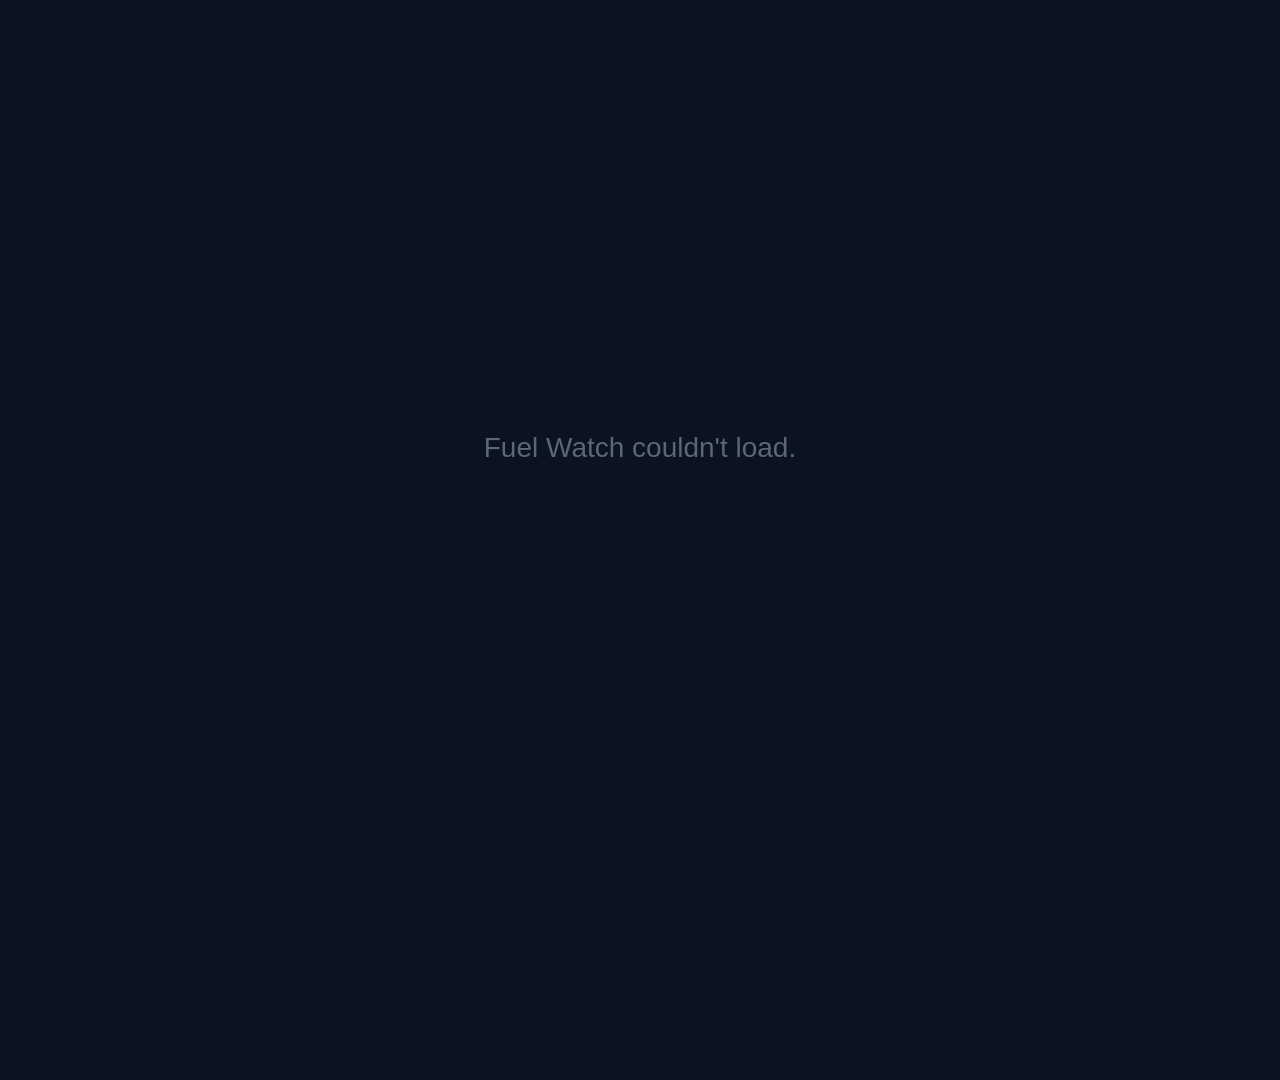
<file: apps/fuel-watch/index.html>
<!DOCTYPE html>
<html lang="en-GB">
<head>
<meta charset="utf-8">
<title>Fuel Watch</title>
<style>html,body{margin:0;width:1920px;height:1080px;overflow:hidden;background:#0b1220;color:#5b6676;font-family:sans-serif}#w{position:absolute;top:48%;width:100%;text-align:center;font-size:28px}</style>
</head>
<body>
<div id="w">Loading Fuel Watch…</div>
<script>
/* Screen Hub app: runs the Fuel Watch TV app (TommyTwist/fuel-watch-feed, app/) inside a
   Screen Hub playlist. Screen Hub handles night mode, pictures and access, so the app's
   own versions of those are switched off here. Options (from the console):
   rotateSeconds — page change interval (default 30). */
(function () {
  var BASE = "https://raw.githubusercontent.com/TommyTwist/fuel-watch-feed/main/app/";
  var opts = (window.RS_APP && window.RS_APP.options) || {};
  function get(u, ok, fail) {
    var x = new XMLHttpRequest(); x.open("GET", u + (u.indexOf("?") < 0 ? "?" : "&") + "t=" + new Date().getTime(), true); x.timeout = 15000;
    x.onreadystatechange = function () { if (x.readyState === 4) { if (x.status >= 200 && x.status < 300) ok(x.responseText); else fail(); } };
    x.ontimeout = fail; x.send();
  }
  function fail() { document.getElementById("w").textContent = "Fuel Watch couldn't load."; }
  get(BASE + "manifest.json", function (mt) {
    var m; try { m = JSON.parse(mt); } catch (e) { fail(); return; }
    var c = m.config || {}, k, cfg = {};
    for (k in c) if (c.hasOwnProperty(k)) cfg[k] = c[k];
    cfg.APP_VERSION = m.version;
    var none = "https://raw.githubusercontent.com/TommyTwist/remote_screen/main/apps/fuel-watch/none.json";
    cfg.SCREENS_URL = none;        // no Fuel Watch access list or slides inside Screen Hub
    cfg.MANIFEST_URL = none;       // Screen Hub reloads the app each time it's shown
    cfg.NIGHT_START = 0; cfg.NIGHT_END = 0; cfg.AMBIENT_AFTER_MINUTES = 0;
    if (opts.rotateSeconds) cfg.ROTATE_SECONDS = Math.max(10, Math.min(600, Number(opts.rotateSeconds) || 30));
    window.FUELWATCH_CONFIG = cfg;
    window.FW_LOADER = { source: "Screen Hub", version: "app wrapper 1.0.0" };
    var f = m.files || {}, got = {}, left = 3;
    function one(key, name) { get(BASE + name, function (t) { got[key] = t; if (--left === 0) run(); }, fail); }
    one("html", f.html || "app.html"); one("css", f.css || "app.css"); one("js", f.js || "app.js");
    function run() {
      document.body.innerHTML = got.html;
      var st = document.createElement("style"); st.textContent = got.css; document.head.appendChild(st);
      var sc = document.createElement("script"); sc.text = got.js; document.body.appendChild(sc);
    }
  }, fail);
})();
</script>
</body>
</html>
</file>
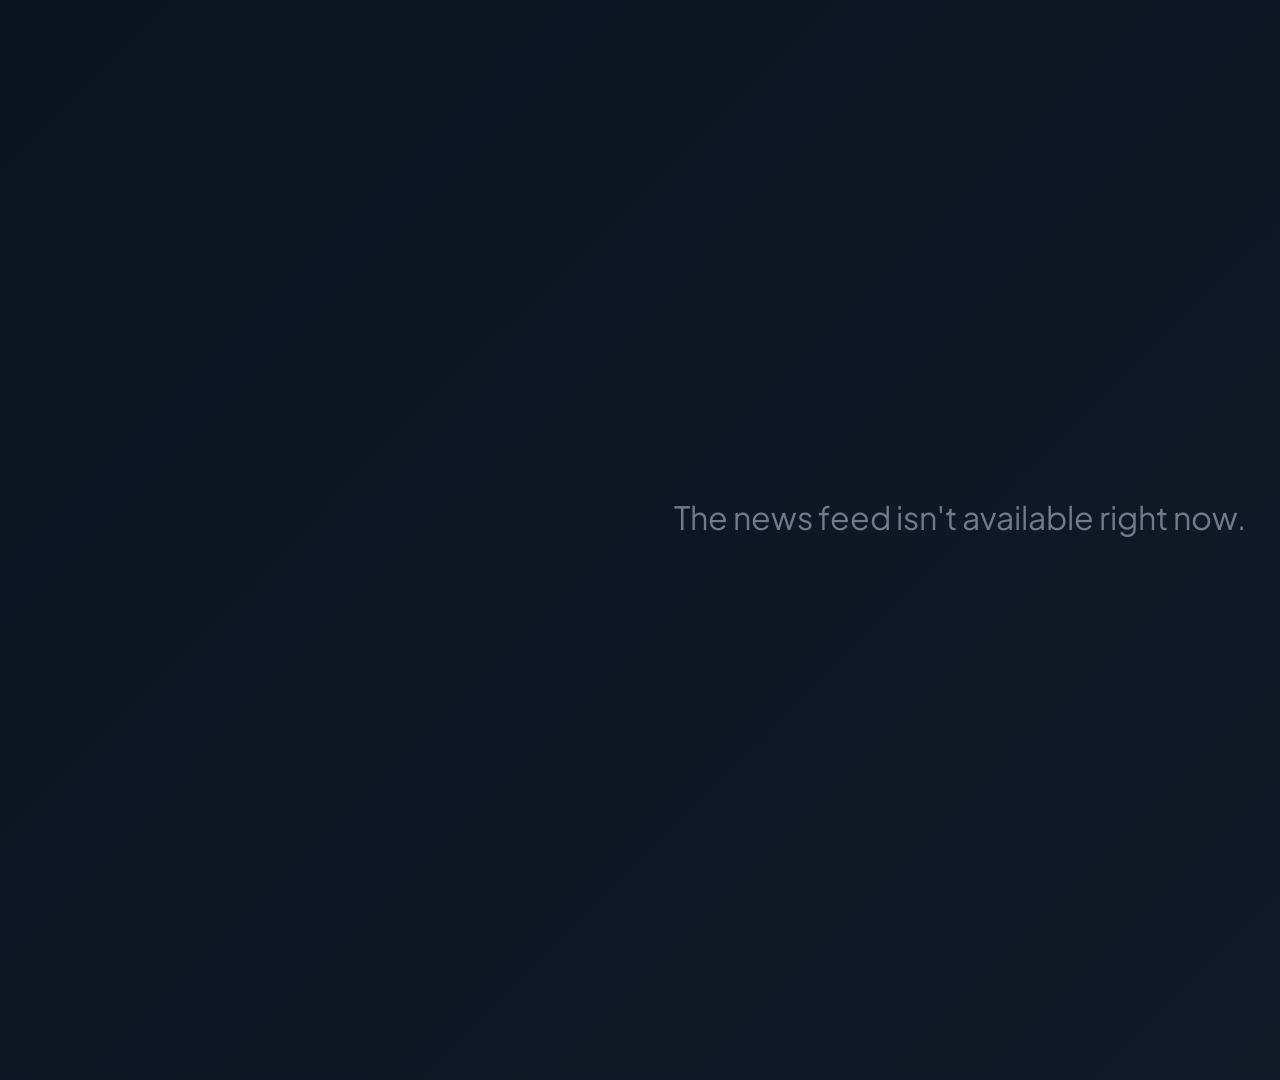
<file: apps/news/index.html>
<!DOCTYPE html>
<html lang="en-GB">
<head>
<meta charset="utf-8">
<title>Local news</title>
<style>
@import url("https://fonts.googleapis.com/css2?family=Plus+Jakarta+Sans:wght@400;500;600;700;800&family=JetBrains+Mono:wght@500;600;700&display=swap");
*{box-sizing:border-box}
html,body{margin:0;width:1920px;height:1080px;overflow:hidden;background:#0b1220;color:#e8edf5;font-family:"Plus Jakarta Sans","Samsung One","Tizen Sans",sans-serif}
#s{position:absolute;left:0;top:0;width:1920px;height:1080px;padding:56px 96px 48px;background:-webkit-linear-gradient(-45deg,#0b1220,#141b2a);background:linear-gradient(135deg,#0b1220,#141b2a)}
.mono{font-family:"JetBrains Mono","Courier New",monospace}
.top{display:-webkit-box;display:-webkit-flex;display:flex;-webkit-box-pack:justify;-webkit-justify-content:space-between;justify-content:space-between;-webkit-box-align:end;-webkit-align-items:flex-end;align-items:flex-end}
.kick{font-size:22px;font-weight:700;letter-spacing:.12em;text-transform:uppercase;color:#6f7b8b}
.ttl{font-size:58px;font-weight:800;margin-top:4px}
.clock{font-size:46px;font-weight:600;color:#8c97a6}
.main{display:-webkit-box;display:-webkit-flex;display:flex;margin-top:40px;height:800px}
.feat{width:1060px;margin-right:44px;position:relative}
.feat .img{width:1060px;height:500px;border-radius:26px;background:#141c27 center center no-repeat;-webkit-background-size:cover;background-size:cover;border:2px solid rgba(255,255,255,.06)}
.feat .noimg{background:-webkit-linear-gradient(-45deg,#173061,#0f3d33);background:linear-gradient(135deg,#173061,#0f3d33)}
.feat .h{font-size:50px;font-weight:800;line-height:1.15;margin-top:30px;max-height:180px;overflow:hidden}
.feat .d{font-size:28px;color:#a7b2c1;margin-top:16px;line-height:1.4;max-height:80px;overflow:hidden}
.feat .m{font-size:21px;color:#5b6676;margin-top:14px;font-weight:600}
.list{-webkit-box-flex:1;-webkit-flex:1;flex:1;min-width:0}
.it{padding:20px 0 20px 26px;border-bottom:1px solid rgba(255,255,255,.07);border-left:5px solid transparent}
.it.on{border-left-color:#10b981;background:rgba(255,255,255,.03)}
.it .h{font-size:28px;font-weight:700;line-height:1.3;max-height:74px;overflow:hidden;color:#c9d1dc}
.it.on .h{color:#fff}
.it .m{font-size:19px;color:#5b6676;margin-top:6px;font-weight:600}
.bar{position:absolute;left:0;bottom:-18px;height:4px;background:#10b981;border-radius:4px;width:0}
.foot{position:absolute;left:96px;right:96px;bottom:40px;font-size:19px;color:#4a5563}
#msg{position:absolute;top:46%;left:0;width:1920px;text-align:center;font-size:32px;color:#6f7b8b}
</style>
</head>
<body>
<div id="s"><div id="msg">Loading the news…</div></div>
<script>
/* Screen Hub app: Local news from any RSS feed, or news about a town or area.
   Options: place (a town or area: news mentioning it, via Google News; takes priority over feedUrl),
   feedUrl (default BBC News, Manchester), title, count (headlines, default 6),
   rotateSeconds (time on each headline, default 10), filter ("all" or "good": leave out crime,
   deaths, crashes, court cases and other bad news). */
(function () {
  var O = (window.RS_APP && window.RS_APP.options) || {};
  var PLACE = String(O.place || "").replace(/^\s+|\s+$/g, "");
  var GOOD = O.filter === "good";
  var FEED = PLACE ? "https://news.google.com/rss/search?q=" + encodeURIComponent('"' + PLACE + '"') + "&hl=en-GB&gl=GB&ceid=GB:en"
    : (O.feedUrl || "https://feeds.bbci.co.uk/news/england/manchester/rss.xml");
  var POOL = 40;   // headlines read from the feed before filtering
  // Good news only: a headline (or its summary) matching any of these is left out.
  var BAD = /\b(kill|death|dead|die[sd]?\b|dying|murder|manslaughter|stab|shoot|shot\b|guns?\b|knife|knives|weapon|bomb|explo|terror|attack|assault|rape|sexual|abuse|grooming|paedophil|crash|collision|smash|accident|injur|hurt\b|wound|hospitalis|critical condition|fatal|tragic|tragedy|victim|inquest|funeral|mourn|tribute|missing|court|trial|judge|jail|prison|sentenc|guilty|convict|charged|charges? against|arrest|police|officer|detective|crime|criminal|theft|thief|steal|stole|burglar|robber|fraud|scam|drug|cannabis|cocaine|violen|riot|protest|fires?\b|blaze|arson|flood|storms?\b|warning|evacuat|emergency|wars?\b|invasion|missile|strike|walkout|redundan|job losses|jobs at risk|layoff|closure|closing|close down|shut\b|shuts\b|collapse|administration|bankrupt|debt|cuts\b|crisis|fears?\b|feared|rows?\b|anger|furious|outrage|condemn|slam\b|slams|slammed|blame|scandal|controvers|complain|disease|outbreak|virus|cancer|overdose|suicide|bully|hate\b|hatred|racis|threat|danger|unsafe|chaos|delays?\b|disrupt|poverty|homeless|eviction|vandal|antisocial|anti-social|dog attack|pothole)/i;
  var TITLE = O.title || "Local news", COUNT = Math.max(3, Math.min(8, Number(O.count) || 6)), ROT = Math.max(5, Math.min(60, Number(O.rotateSeconds) || 10)) * 1000;
  function $(id) { return document.getElementById(id); }
  function esc(s) { return String(s == null ? "" : s).replace(/[&<>"]/g, function (c) { return { "&": "&amp;", "<": "&lt;", ">": "&gt;", '"': "&quot;" }[c]; }); }
  function pad(n) { return (n < 10 ? "0" : "") + n; }
  function strip(h) { var d = document.createElement("div"); d.innerHTML = String(h || ""); return (d.textContent || "").replace(/\s+/g, " ").replace(/^\s+|\s+$/g, ""); }
  function ago(t) {
    var d = new Date(t).getTime(); if (isNaN(d)) return "";
    var m = Math.round((new Date().getTime() - d) / 60000);
    return m < 60 ? Math.max(1, m) + " min ago" : m < 1440 ? Math.round(m / 60) + " hr ago" : Math.round(m / 1440) + " days ago";
  }
  function get(u, ok, fail) {
    var x = new XMLHttpRequest(); x.open("GET", u, true); x.timeout = 15000;
    x.onreadystatechange = function () { if (x.readyState === 4) { if ((x.status >= 200 && x.status < 300) || (x.status === 0 && x.responseText)) ok(x.responseText); else fail(); } };
    x.ontimeout = fail; try { x.send(); } catch (e) { fail(); }
  }
  function fail(t) { $("s").innerHTML = '<div id="msg">' + esc(t || "The news feed isn't available right now.") + '</div>'; }
  function isBad(it) { return BAD.test(it.title) || BAD.test(it.desc); }
  // Google News titles end " - Source"; keep the outlet for the meta line, drop it from the headline
  function tidy(it) {
    if (PLACE) {
      var m = it.title.match(/^(.*\S)\s+[-\u2013\u2014]\s+([^-\u2013\u2014]{2,60})$/);
      if (m) { it.title = m[1]; it.src = it.src || m[2]; }
      it.desc = "";   // Google's summaries just repeat the headline as a link list
    }
    return it;
  }
  function pick(items) {
    var out = [], i, seen = {};
    for (i = 0; i < items.length && out.length < COUNT; i++) {
      var it = tidy(items[i]), k = it.title.toLowerCase();
      if (!it.title || seen[k]) continue;
      if (GOOD && isBad(it)) continue;
      seen[k] = 1; out.push(it);
    }
    return out;
  }
  function parseRss(t) {
    var doc = new DOMParser().parseFromString(t, "text/xml"), items = doc.getElementsByTagName("item"), out = [], i;
    var src = doc.getElementsByTagName("title")[0];
    for (i = 0; i < items.length && out.length < POOL; i++) {
      var it = items[i], img = "";
      function tx(n) { var e = it.getElementsByTagName(n)[0]; return e ? e.textContent : ""; }
      var th = it.getElementsByTagNameNS ? (it.getElementsByTagNameNS("*", "thumbnail")[0] || it.getElementsByTagNameNS("*", "content")[0]) : null;
      if (th && th.getAttribute("url")) img = th.getAttribute("url");
      var enc = it.getElementsByTagName("enclosure")[0]; if (!img && enc && /image/.test(enc.getAttribute("type") || "")) img = enc.getAttribute("url");
      out.push({ title: strip(tx("title")), desc: strip(tx("description")), date: tx("pubDate"), img: img, src: strip(tx("source")) });
    }
    return { source: src ? strip(src.textContent) : "", items: out };
  }
  var data = null, idx = 0, timer = null;
  function meta(it) { var a = ago(it.date); return it.src ? (a ? a + " · " : "") + it.src : a; }
  function kicker() { return (PLACE ? "News · " + PLACE : (data.source || "News")) + (GOOD ? " · Good news" : ""); }
  function render() {
    var it = data.items[idx], now = new Date(), list = "", i;
    for (i = 0; i < data.items.length; i++) list += '<div class="it' + (i === idx ? " on" : "") + '"><div class="h">' + esc(data.items[i].title) + '</div><div class="m">' + esc(meta(data.items[i])) + '</div></div>';
    var img = it.img ? String(it.img).replace(/\/(\d{2,3})\/cpsprodpb/, "/800/cpsprodpb").replace(/"/g, "%22") : "";
    $("s").innerHTML = '<div class="top"><div><div class="kick">' + esc(kicker()) + '</div><div class="ttl">' + esc(TITLE) + '</div></div><div class="clock mono">' + pad(now.getHours()) + ":" + pad(now.getMinutes()) + '</div></div>' +
      '<div class="main"><div class="feat"><div class="img' + (img ? "" : " noimg") + '"' + (img ? ' style="background-image:url(&quot;' + esc(img) + '&quot;)"' : "") + '></div>' +
      '<div class="h">' + esc(it.title) + '</div>' + (it.desc ? '<div class="d">' + esc(it.desc) + '</div>' : "") + '<div class="m">' + esc(meta(it)) + '</div></div>' +
      '<div class="list">' + list + '</div></div><div class="foot">Headline ' + (idx + 1) + " of " + data.items.length + '</div>';
  }
  function show(d) {
    if (!d.items.length) { fail(); return; }
    d.items = pick(d.items);
    if (!d.items.length) { fail(GOOD ? "No good news" + (PLACE ? " about " + PLACE : "") + " in the feed right now. Check back later." : "No headlines" + (PLACE ? " about " + PLACE : "") + " right now."); return; }
    data = d; idx = 0; render();
    clearInterval(timer); timer = setInterval(function () { idx = (idx + 1) % data.items.length; render(); }, ROT);
  }
  // direct first (TV apps aren't bound by CORS); a CORS-friendly converter as the fallback
  get(FEED, function (t) { try { show(parseRss(t)); } catch (e) { viaProxy(); } }, viaProxy);
  function viaProxy() {
    get("https://api.rss2json.com/v1/api.json?rss_url=" + encodeURIComponent(FEED), function (t) {
      try {
        var j = JSON.parse(t), out = [], i;
        for (i = 0; i < (j.items || []).length && out.length < POOL; i++) out.push({ title: strip(j.items[i].title), desc: strip(j.items[i].description), date: (j.items[i].pubDate || "").replace(" ", "T") + "Z", img: j.items[i].thumbnail || (j.items[i].enclosure && j.items[i].enclosure.link) || "", src: "" });
        show({ source: j.feed && j.feed.title, items: out });
      } catch (e) { fail(); }
    }, fail);
  }
})();
</script>
</body>
</html>
</file>
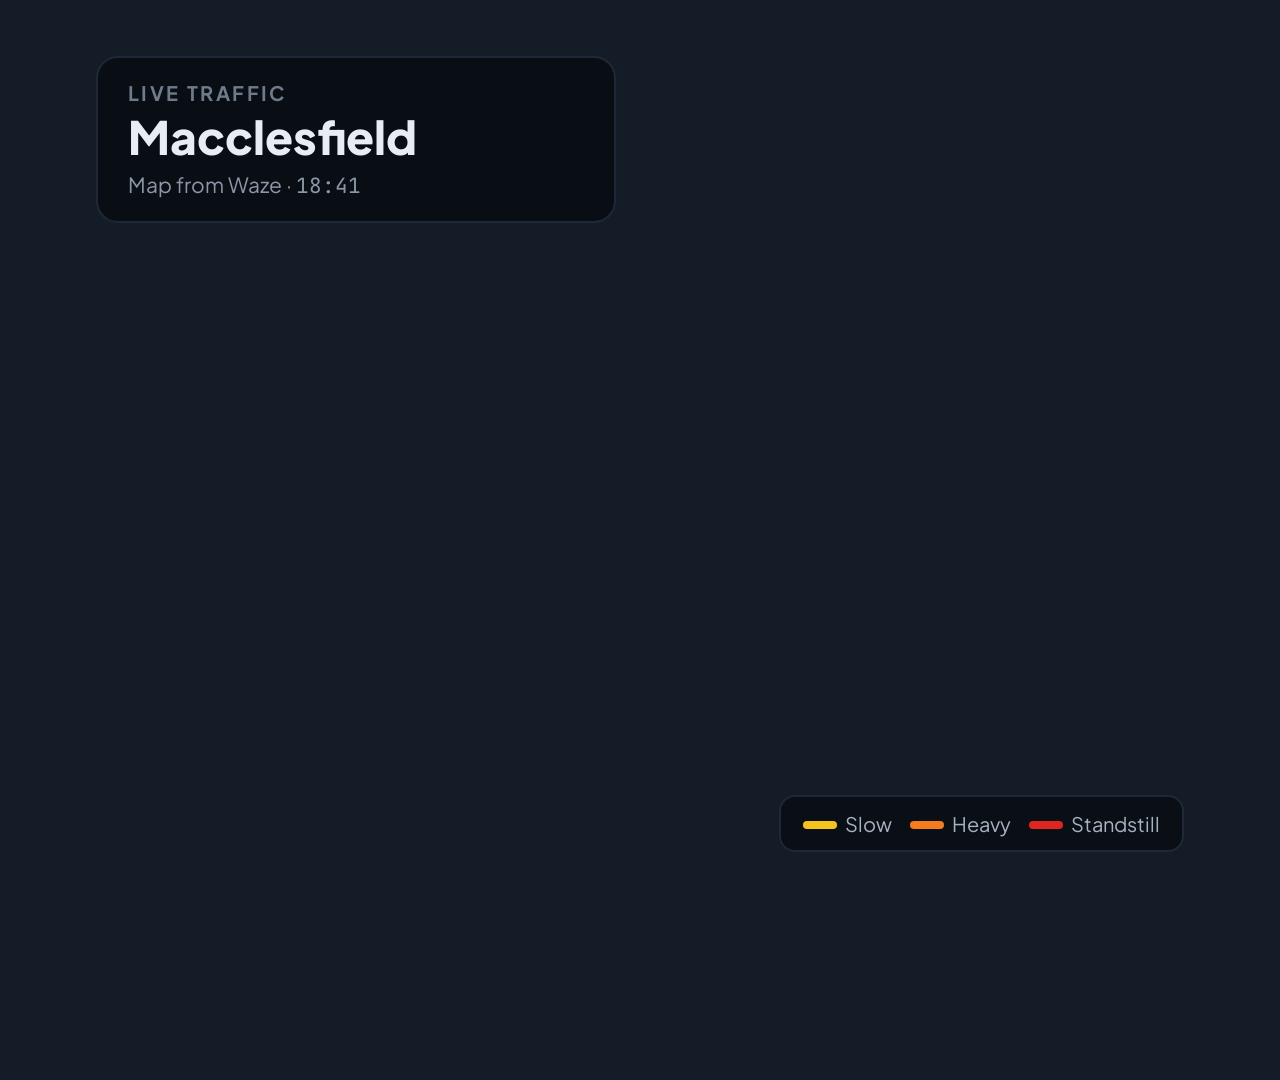
<file: apps/traffic/index.html>
<!DOCTYPE html>
<html lang="en-GB">
<head>
<meta charset="utf-8">
<title>Traffic</title>
<style>
@import url("https://fonts.googleapis.com/css2?family=Plus+Jakarta+Sans:wght@400;500;600;700;800&family=JetBrains+Mono:wght@500;600;700&display=swap");
*{box-sizing:border-box}
html,body{margin:0;width:1920px;height:1080px;overflow:hidden;background:#0b1220;color:#e8edf5;font-family:"Plus Jakarta Sans","Samsung One","Tizen Sans",sans-serif}
#map{position:absolute;left:0;top:0;width:1920px;height:1080px;border:0;background:#141c27}
.chip{position:absolute;left:96px;top:56px;background:rgba(9,13,20,.88);border:2px solid #1f2836;border-radius:22px;padding:22px 30px;min-width:520px}
.chip .k{font-size:20px;font-weight:700;letter-spacing:.12em;text-transform:uppercase;color:#6f7b8b}
.chip .t{font-size:46px;font-weight:800;margin-top:2px}
.chip .s{font-size:21px;color:#8c97a6;margin-top:6px}
.chip .mono{font-family:"JetBrains Mono","Courier New",monospace}
.key{position:absolute;right:96px;bottom:48px;background:rgba(9,13,20,.85);border:2px solid #1f2836;border-radius:16px;padding:14px 22px;font-size:20px;color:#a7b2c1}
.key i{display:inline-block;width:34px;height:8px;border-radius:4px;margin:0 8px 3px 18px;vertical-align:middle}
.key i:first-child{margin-left:0}
</style>
</head>
<body>
<iframe id="map" frameborder="0" scrolling="no" allowfullscreen></iframe>
<div class="chip" id="chip"><div class="k">Live traffic</div><div class="t" id="title"></div><div class="s"><span id="src">Map from Waze</span> · <span class="mono" id="clk"></span></div></div>
<div class="key"><i style="background:#f6c21e"></i>Slow<i style="background:#f57c1e"></i>Heavy<i style="background:#e0241f"></i>Standstill</div>
<script>
/* Screen Hub app: Traffic. A live Waze traffic map centred on a chosen point.
   Options: title (default "Macclesfield"), lat, lon (default Macclesfield town centre), zoom (8–17, default 12). */
(function () {
  var O = (window.RS_APP && window.RS_APP.options) || {};
  var lat = Number(O.lat) || 53.2587, lon = Number(O.lon) || -2.1270, z = Math.max(8, Math.min(17, Number(O.zoom) || 12));
  function pad(n) { return (n < 10 ? "0" : "") + n; }
  document.getElementById("title").textContent = O.title || "Macclesfield";
  document.getElementById("map").src = "https://embed.waze.com/iframe?zoom=" + z + "&lat=" + lat + "&lon=" + lon + "&ct=livemap";
  function tick() { var d = new Date(); document.getElementById("clk").textContent = pad(d.getHours()) + ":" + pad(d.getMinutes()); }
  tick(); setInterval(tick, 10000);
  // nudge the label a few pixels each minute so nothing static burns in
  setInterval(function () { var c = document.getElementById("chip"); c.style.left = (90 + Math.round(Math.random() * 14)) + "px"; c.style.top = (50 + Math.round(Math.random() * 12)) + "px"; }, 60000);
})();
</script>
</body>
</html>
</file>
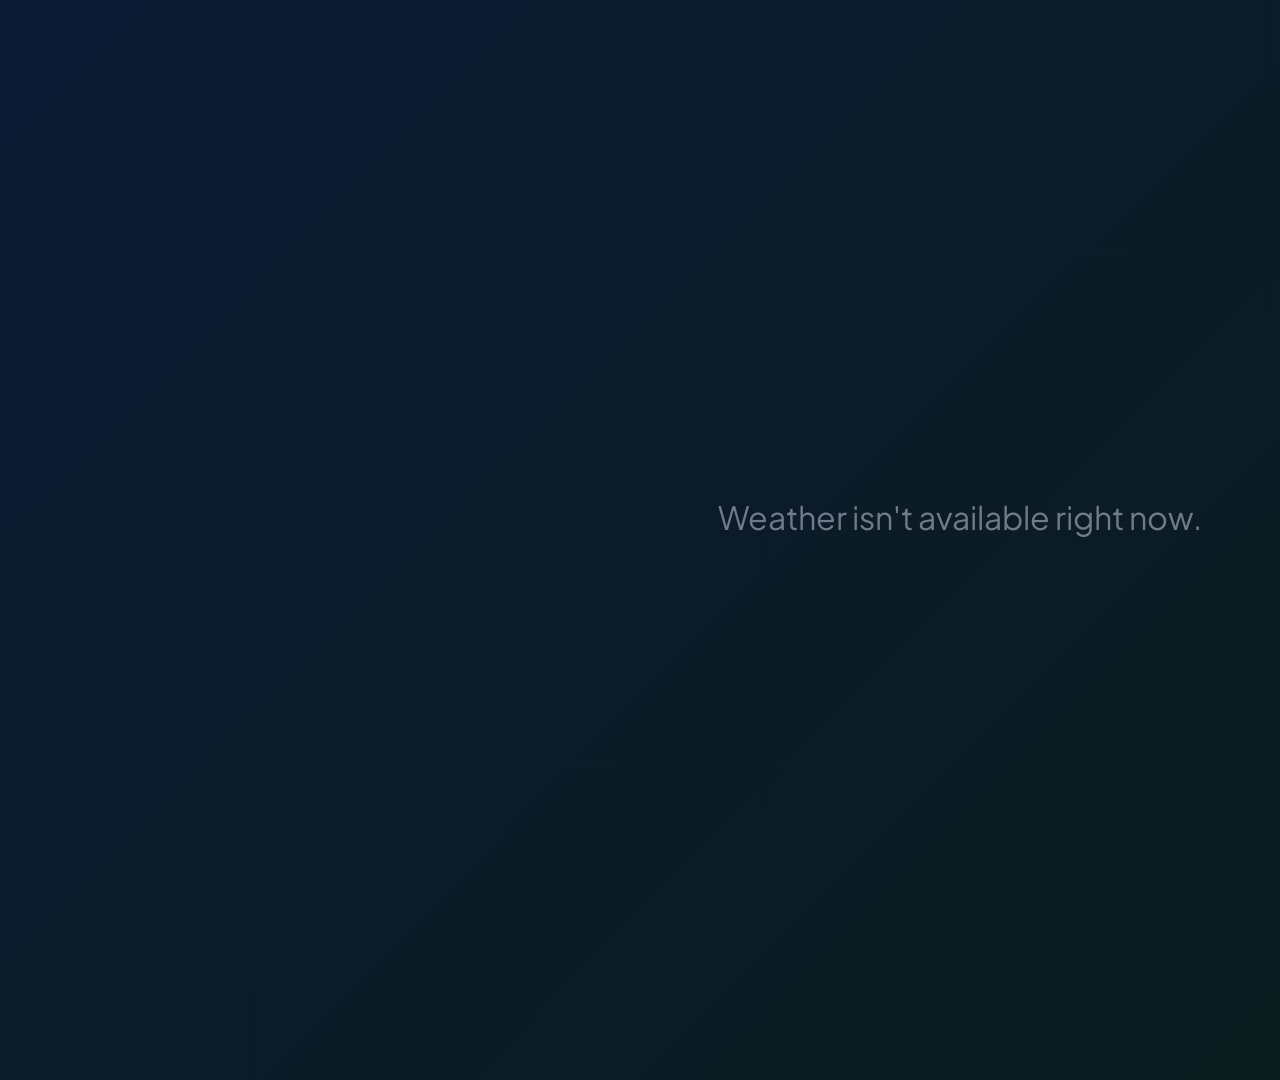
<file: apps/weather/index.html>
<!DOCTYPE html>
<html lang="en-GB">
<head>
<meta charset="utf-8">
<title>Weather</title>
<style>
@import url("https://fonts.googleapis.com/css2?family=Plus+Jakarta+Sans:wght@400;500;600;700;800&family=JetBrains+Mono:wght@500;600;700&display=swap");
*{box-sizing:border-box}
html,body{margin:0;width:1920px;height:1080px;overflow:hidden;background:#0b1220;color:#e8edf5;font-family:"Plus Jakarta Sans","Samsung One","Tizen Sans",sans-serif}
#s{position:absolute;left:0;top:0;width:1920px;height:1080px;padding:56px 96px 48px;background:-webkit-linear-gradient(-45deg,#0b1a33,#0a1d18);background:linear-gradient(135deg,#0b1a33,#0a1d18)}
.mono{font-family:"JetBrains Mono","Courier New",monospace}
.top{display:-webkit-box;display:-webkit-flex;display:flex;-webkit-box-pack:justify;-webkit-justify-content:space-between;justify-content:space-between;-webkit-box-align:end;-webkit-align-items:flex-end;align-items:flex-end}
.kick{font-size:22px;font-weight:700;letter-spacing:.12em;text-transform:uppercase;color:#6f7b8b}
.place{font-size:58px;font-weight:800;margin-top:4px}
.clock{font-size:46px;font-weight:600;color:#8c97a6;text-align:right}
.clock small{display:block;font-family:"Plus Jakarta Sans",sans-serif;font-size:22px;color:#5b6676;font-weight:600}
.main{display:-webkit-box;display:-webkit-flex;display:flex;margin-top:48px}
.now{width:660px;min-height:800px;background:rgba(255,255,255,.04);border:2px solid rgba(255,255,255,.07);border-radius:28px;padding:36px 40px;margin-right:36px}
.now .row{display:-webkit-box;display:-webkit-flex;display:flex;-webkit-box-align:center;-webkit-align-items:center;align-items:center}
.now svg{width:200px;height:200px;margin-right:22px}
.now .t{font-size:180px;font-weight:700;line-height:1;letter-spacing:-.03em}
.now .t sup{font-size:56px;vertical-align:top;margin-left:4px;color:#8c97a6}
.now .d{font-size:38px;font-weight:700;margin-top:18px}
.now .f{font-size:26px;color:#8c97a6;margin-top:6px}
.stats{margin-top:56px;display:-webkit-box;display:-webkit-flex;display:flex;-webkit-flex-wrap:wrap;flex-wrap:wrap}
.stat{width:50%;padding:18px 0}
.stat .k{font-size:17px;font-weight:700;letter-spacing:.08em;text-transform:uppercase;color:#5b6676}
.stat .v{font-size:36px;font-weight:600;margin-top:2px}
.right{-webkit-box-flex:1;-webkit-flex:1;flex:1;min-width:0}
.lbl{font-size:18px;font-weight:700;letter-spacing:.1em;text-transform:uppercase;color:#5b6676;margin-bottom:12px}
.hours{display:-webkit-box;display:-webkit-flex;display:flex;background:rgba(255,255,255,.04);border:2px solid rgba(255,255,255,.07);border-radius:24px;padding:30px 10px}
.h{-webkit-box-flex:1;-webkit-flex:1;flex:1;text-align:center}
.h .tm{font-size:22px;color:#8c97a6;font-weight:600}
.h svg{width:80px;height:80px;margin:12px 0}
.h .tp{font-size:38px;font-weight:700}
.h .rn{font-size:22px;color:#5b9dff;font-weight:600;margin-top:4px}
.days{display:-webkit-box;display:-webkit-flex;display:flex}
.day{-webkit-box-flex:1;-webkit-flex:1;flex:1;background:rgba(255,255,255,.04);border:2px solid rgba(255,255,255,.07);border-radius:24px;padding:30px 26px;margin-right:18px;min-height:340px}
.day:last-child{margin-right:0}
.day .n{font-size:32px;font-weight:800}
.day svg{width:110px;height:110px;margin:16px 0 8px}
.day .r{font-size:42px;font-weight:700}
.day .r span{color:#6f7b8b;font-weight:600}
.day .p{font-size:23px;color:#a7b2c1;font-weight:600;margin-top:8px}.day .p b{display:block;color:#5b9dff;font-weight:600;margin-top:2px}
.foot{position:absolute;left:96px;right:96px;bottom:40px;font-size:19px;color:#4a5563;display:-webkit-box;display:-webkit-flex;display:flex;-webkit-box-pack:justify;-webkit-justify-content:space-between;justify-content:space-between}
#msg{position:absolute;top:46%;left:0;width:1920px;text-align:center;font-size:32px;color:#6f7b8b}
</style>
</head>
<body>
<div id="s"><div id="msg">Loading the weather…</div></div>
<script>
/* Screen Hub app: Weather. Data from Open-Meteo (free, no key).
   Options: place (name, default "Macclesfield"), country (2-letter code the place must be in, e.g. "GB";
   blank for anywhere), lat, lon, label, units ("C" or "F"), wind ("mph" or "kmh"). */
(function () {
  var O = (window.RS_APP && window.RS_APP.options) || {};
  var PLACE = O.place || "Macclesfield", COUNTRY = String(O.country == null ? "GB" : O.country).toUpperCase(), F = String(O.units || "C").toUpperCase() === "F", WIND = O.wind === "kmh" ? "kmh" : "mph";
  var DN = ["Sun", "Mon", "Tue", "Wed", "Thu", "Fri", "Sat"], DNL = ["Sunday", "Monday", "Tuesday", "Wednesday", "Thursday", "Friday", "Saturday"];
  var MN = ["Jan", "Feb", "Mar", "Apr", "May", "Jun", "Jul", "Aug", "Sep", "Oct", "Nov", "Dec"];
  function $(id) { return document.getElementById(id); }
  function esc(s) { return String(s == null ? "" : s).replace(/[&<>"]/g, function (c) { return { "&": "&amp;", "<": "&lt;", ">": "&gt;", '"': "&quot;" }[c]; }); }
  function pad(n) { return (n < 10 ? "0" : "") + n; }
  function get(u, ok, fail) {
    var x = new XMLHttpRequest(); x.open("GET", u, true); x.timeout = 15000;
    x.onreadystatechange = function () { if (x.readyState === 4) { if (x.status >= 200 && x.status < 300) { try { ok(JSON.parse(x.responseText)); } catch (e) { fail(); } } else fail(); } };
    x.ontimeout = fail; try { x.send(); } catch (e) { fail(); }
  }
  function fail(t) { $("s").innerHTML = '<div id="msg">' + esc(t || "Weather isn't available right now.") + '</div>'; }
  // WMO weather codes → [label, icon]
  function wx(c) {
    if (c === 0) return ["Clear", "sun"]; if (c === 1) return ["Mostly clear", "sun"]; if (c === 2) return ["Partly cloudy", "part"]; if (c === 3) return ["Overcast", "cloud"];
    if (c === 45 || c === 48) return ["Fog", "fog"]; if (c >= 51 && c <= 57) return ["Drizzle", "rain"]; if (c >= 61 && c <= 67) return [c >= 65 ? "Heavy rain" : "Rain", "rain"];
    if (c >= 71 && c <= 77) return ["Snow", "snow"]; if (c >= 80 && c <= 82) return ["Showers", "rain"]; if (c === 85 || c === 86) return ["Snow showers", "snow"];
    if (c >= 95) return ["Thunderstorms", "storm"]; return ["—", "cloud"];
  }
  function icon(kind, night) {
    var sun = night ? '<path d="M44 20a20 20 0 1 0 16 30 16 16 0 0 1-16-30z" fill="#c9d1dc"/>' :
      '<circle cx="40" cy="36" r="14" fill="#f0bd52"/><g stroke="#f0bd52" stroke-width="4" stroke-linecap="round"><path d="M40 10v6M40 56v6M14 36h6M60 36h6M22 18l4 4M54 50l4 4M22 54l4-4M54 22l4-4"/></g>';
    var cloud = '<path d="M26 64h34a14 14 0 0 0 0-28 20 20 0 0 0-38 6 11 11 0 0 0 4 22z" fill="#a7b2c1"/>';
    var dcloud = '<path d="M26 64h34a14 14 0 0 0 0-28 20 20 0 0 0-38 6 11 11 0 0 0 4 22z" fill="#6f7b8b"/>';
    var s = { sun: sun, part: '<g transform="translate(-8,-8) scale(.8)">' + sun + '</g>' + cloud, cloud: cloud,
      fog: cloud + '<g stroke="#6f7b8b" stroke-width="4" stroke-linecap="round"><path d="M18 72h44M24 80h32"/></g>',
      rain: dcloud + '<g stroke="#5b9dff" stroke-width="4" stroke-linecap="round"><path d="M30 70l-4 9M44 70l-4 9M58 70l-4 9"/></g>',
      snow: dcloud + '<g fill="#e8edf5"><circle cx="30" cy="75" r="3.5"/><circle cx="44" cy="79" r="3.5"/><circle cx="58" cy="75" r="3.5"/></g>',
      storm: dcloud + '<path d="M44 62l-8 14h8l-4 10 12-16h-8l4-8z" fill="#f0bd52"/>' }[kind] || cloud;
    return '<svg viewBox="0 0 80 88">' + s + '</svg>';
  }
  function T(v) { return Math.round(v) + "°"; }
  function compass(d) { return ["N", "NE", "E", "SE", "S", "SW", "W", "NW"][Math.round(((d % 360) / 45)) % 8]; }
  function render(w, name) {
    var c = w.current, h = w.hourly, dy = w.daily, now = new Date(), cw = wx(c.weather_code), isNight = c.is_day === 0;
    var i, start = 0, hrs = "", days = "";
    for (i = 0; i < h.time.length; i++) if (new Date(h.time[i]).getTime() >= now.getTime() - 30 * 60000) { start = i; break; }
    for (i = start; i < Math.min(start + 12, h.time.length); i++) {
      var hd = new Date(h.time[i]), hw = wx(h.weather_code[i]), hn = hd.getHours() < 7 || hd.getHours() >= 19;
      hrs += '<div class="h"><div class="tm mono">' + (i === start ? "Now" : pad(hd.getHours()) + ":00") + '</div>' + icon(hw[1], hn) + '<div class="tp">' + T(h.temperature_2m[i]) + '</div><div class="rn">' + (h.precipitation_probability[i] || 0) + '%</div></div>';
    }
    for (i = 1; i < Math.min(6, dy.time.length); i++) {
      var dd = new Date(dy.time[i] + "T12:00:00"), dw = wx(dy.weather_code[i]);
      days += '<div class="day"><div class="n">' + (i === 1 ? "Tomorrow" : DN[dd.getDay()]) + '</div>' + icon(dw[1], false) +
        '<div class="r">' + T(dy.temperature_2m_max[i]) + ' <span>' + T(dy.temperature_2m_min[i]) + '</span></div><div class="p">' + esc(dw[0]) + '<b>' + (dy.precipitation_probability_max[i] || 0) + '% rain</b></div></div>';
    }
    var sr = dy.sunrise && dy.sunrise[0] ? dy.sunrise[0].slice(11, 16) : "—", ss = dy.sunset && dy.sunset[0] ? dy.sunset[0].slice(11, 16) : "—";
    $("s").innerHTML =
      '<div class="top"><div><div class="kick">Weather</div><div class="place">' + esc(O.label || name) + '</div></div>' +
      '<div class="clock mono" id="clk">' + pad(now.getHours()) + ":" + pad(now.getMinutes()) + '<small>' + DNL[now.getDay()] + " " + now.getDate() + " " + MN[now.getMonth()] + '</small></div></div>' +
      '<div class="main"><div class="now"><div class="row">' + icon(cw[1], isNight) + '<div class="t">' + Math.round(c.temperature_2m) + '<sup>°' + (F ? "F" : "C") + '</sup></div></div>' +
      '<div class="d">' + esc(cw[0]) + '</div><div class="f">Feels like ' + T(c.apparent_temperature) + " · today " + T(dy.temperature_2m_max[0]) + " / " + T(dy.temperature_2m_min[0]) + '</div>' +
      '<div class="stats"><div class="stat"><div class="k">Wind</div><div class="v">' + Math.round(c.wind_speed_10m) + " " + WIND + " " + compass(c.wind_direction_10m) + '</div></div>' +
      '<div class="stat"><div class="k">Gusts</div><div class="v">' + Math.round(c.wind_gusts_10m) + " " + WIND + '</div></div>' +
      '<div class="stat"><div class="k">Humidity</div><div class="v">' + Math.round(c.relative_humidity_2m) + '%</div></div>' +
      '<div class="stat"><div class="k">Rain today</div><div class="v">' + (dy.precipitation_probability_max[0] || 0) + '% chance</div></div>' +
      '<div class="stat"><div class="k">Sunrise</div><div class="v mono">' + sr + '</div></div><div class="stat"><div class="k">Sunset</div><div class="v mono">' + ss + '</div></div></div></div>' +
      '<div class="right"><div class="lbl">Next 12 hours · chance of rain</div><div class="hours">' + hrs + '</div><div class="lbl" style="margin-top:44px">Next 5 days</div><div class="days">' + days + '</div></div></div>' +
      '<div class="foot"><span>Forecast from Open-Meteo</span><span>Updated ' + pad(now.getHours()) + ":" + pad(now.getMinutes()) + '</span></div>';
  }
  function forecast(lat, lon, name) {
    get("https://api.open-meteo.com/v1/forecast?latitude=" + lat + "&longitude=" + lon +
      "&current=temperature_2m,apparent_temperature,weather_code,wind_speed_10m,wind_direction_10m,wind_gusts_10m,relative_humidity_2m,is_day" +
      "&hourly=temperature_2m,precipitation_probability,weather_code&daily=weather_code,temperature_2m_max,temperature_2m_min,precipitation_probability_max,sunrise,sunset" +
      "&timezone=auto&forecast_days=7&wind_speed_unit=" + WIND + (F ? "&temperature_unit=fahrenheit" : ""),
      function (w) { try { render(w, name); } catch (e) { fail(); } }, function () { fail(); });
  }
  if (O.lat && O.lon) forecast(Number(O.lat), Number(O.lon), PLACE);
  else get("https://geocoding-api.open-meteo.com/v1/search?count=10&language=en&name=" + encodeURIComponent(PLACE), function (g) {
    // the search returns the biggest matches first, worldwide; keep to the chosen country
    var rs = (g && g.results) || [], r = null, i;
    for (i = 0; i < rs.length && !r; i++) if (!COUNTRY || String(rs[i].country_code).toUpperCase() === COUNTRY) r = rs[i];
    if (!r) { fail("Couldn't find “" + PLACE + "”. Check the place name in the console."); return; }
    forecast(r.latitude, r.longitude, r.name);
  }, function () { fail(); });
  setInterval(function () { var c = $("clk"), d = new Date(); if (c && c.firstChild) c.firstChild.nodeValue = pad(d.getHours()) + ":" + pad(d.getMinutes()); }, 10000);
})();
</script>
</body>
</html>
</file>
